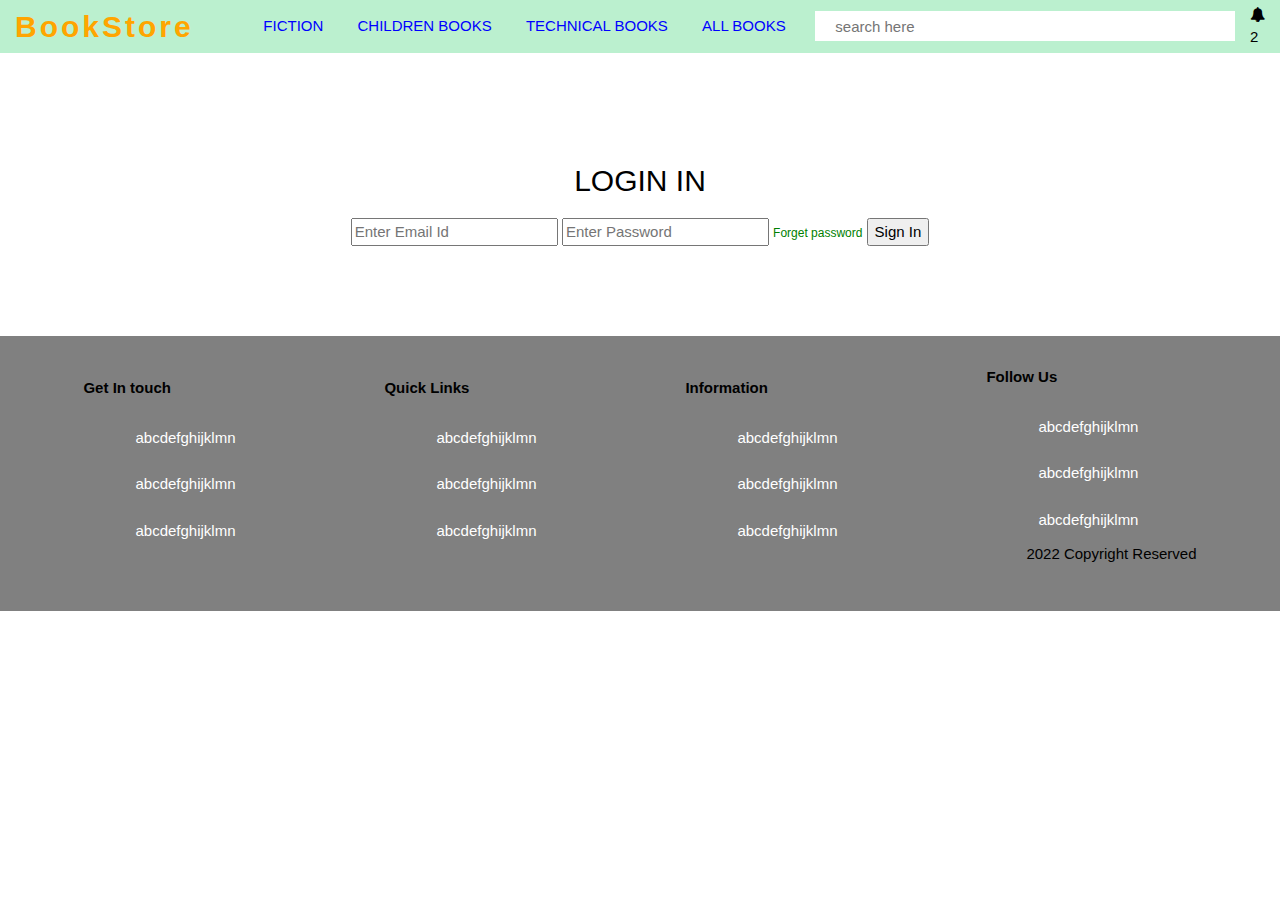
<file: index.html>
<!DOCTYPE html>
<html lang="en">
<head>
    <meta charset="UTF-8">
    <meta http-equiv="X-UA-Compatible" content="IE=edge">
    <meta name="viewport" content="width=device-width, initial-scale=1.0">
    <title>Sign In</title>

    <link rel="stylesheet" href="https://veeuiforbookstorecss.netlify.app/components/main.css">
    <link rel="stylesheet" href="/styles/index.css">
    <link rel="stylesheet" href="https://www.w3schools.com/w3css/4/w3.css">
    <link rel="stylesheet" href="https://cdnjs.cloudflare.com/ajax/libs/font-awesome/4.7.0/css/font-awesome.min.css">
</head>
<body>
    
    <nav class="navbar">
        <div class="navbar-title">BookStore</div>
        <div >
            <ul class="navbar-catagory">
                <li><a href="/pages/home.html">Fiction</a></li>
                <li><a href="/pages/home.html">Children Books</a></li>
                <li><a href="/pages/home.html">Technical Books</a></li>
                <li><a href="/pages/home.html">All Books</a></li>
            </ul>
        </div>

        <div >
            <input class="navbar-search" placeholder="search here">
        </div>
        <div class="icons">
            <span  class="fa fa-bell"></span>
             <div class="badge-icon">2</div>
         </div>
    </nav>   

    <div class="center-div">
        <form class="form">
            <h2 class="subheading">Login In</h2>
            <input class="input" placeholder="Enter Email Id" type="email">
            <input class="input" placeholder="Enter Password" type="password">
            <small class="error-message green"><a>Forget password</a></small>
            <button class="btn btn-primary"><a href="/pages/home.html">Sign In</a></button>
        </form>
    </div>		
	
    <footer class="footer">
        <section>
            <span class="footer-title">Get In touch
            </span>
            <ul>
                <li class="footer-links">abcdefghijklmn</li>
                <li class="footer-links">abcdefghijklmn</li>
                <li class="footer-links">abcdefghijklmn</li>
            </ul>
        </section>
        <section>
            <span class="footer-title">Quick Links
            </span>
            <ul>
                <li class="footer-links">abcdefghijklmn</li>
                <li class="footer-links">abcdefghijklmn</li>
                <li class="footer-links">abcdefghijklmn</li>
            </ul>
        </section>
        <section>
            <span class="footer-title">Information
            </span>
            <ul>
                <li class="footer-links">abcdefghijklmn</li>
                <li class="footer-links">abcdefghijklmn</li>
                <li class="footer-links">abcdefghijklmn</li>
            </ul>
        </section>
        <section>
            <span class="footer-title">Follow Us
            </span>
            <ul>
                <li class="footer-links">abcdefghijklmn</li>
                <li class="footer-links">abcdefghijklmn</li>
                <li class="footer-links">abcdefghijklmn</li>
                <span> 2022 Copyright Reserved</span>
            </ul>
        </section>
    </footer>

</body>
</html>
</file>
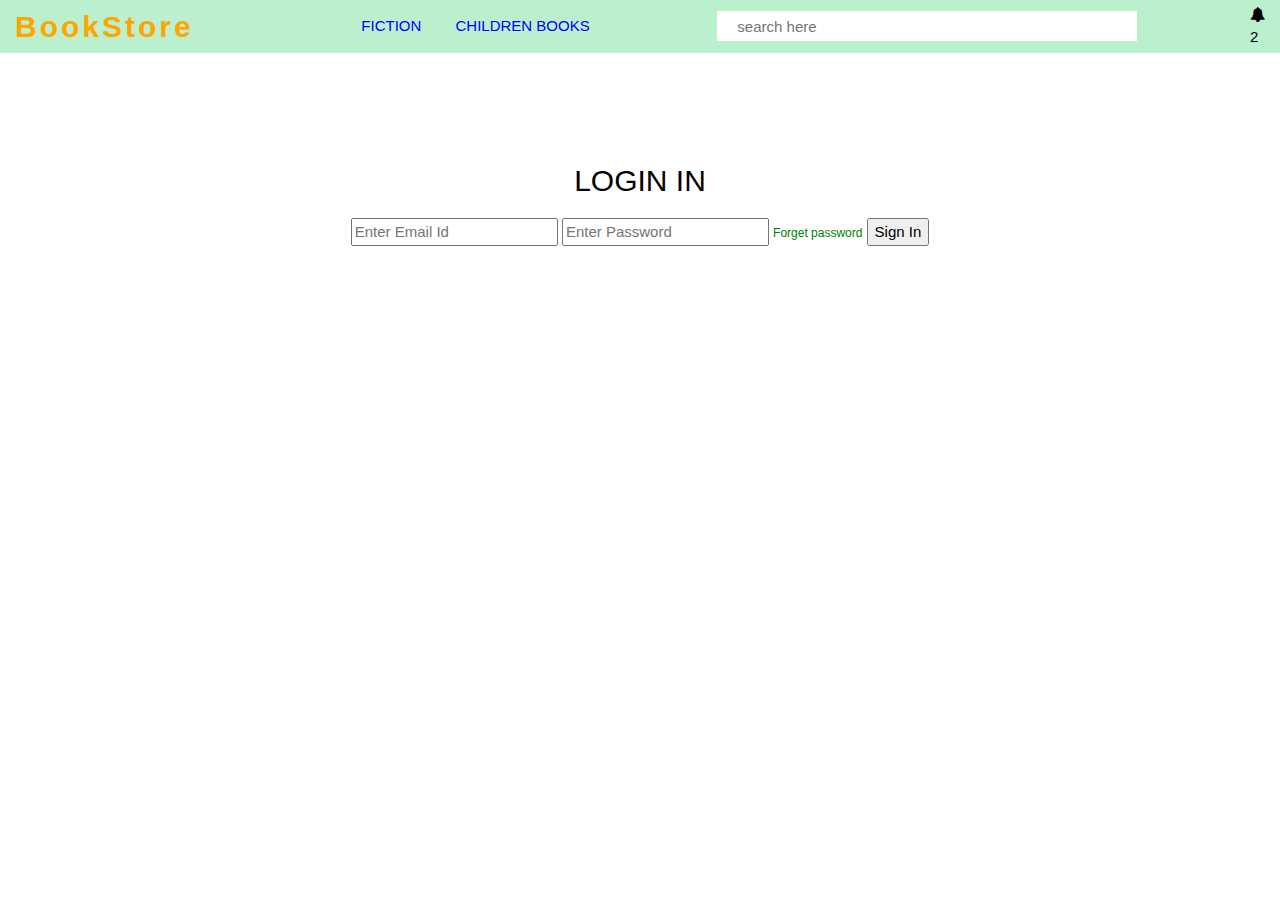
<file: signin.html>
<!DOCTYPE html>
<html lang="en">
<head>
    <meta charset="UTF-8">
    <meta http-equiv="X-UA-Compatible" content="IE=edge">
    <meta name="viewport" content="width=device-width, initial-scale=1.0">
    <title>Login</title>

    <link rel="stylesheet" href="https://veeuiforbookstorecss.netlify.app/components/main.css">
    <link rel="stylesheet" href="/styles/index.css">
    <link rel="stylesheet" href="https://www.w3schools.com/w3css/4/w3.css">
    <link rel="stylesheet" href="https://cdnjs.cloudflare.com/ajax/libs/font-awesome/4.7.0/css/font-awesome.min.css">
</head>
<body>
    
    <nav class="navbar">
        <div class="navbar-title">BookStore</div>
        <div >
            <ul class="navbar-catagory">
                <li>Fiction</li>
                <li>Children Books</li>
            </ul>

        </div>
        <div >
            <input class="navbar-search" placeholder="search here">
        </div>
        <div class="icons">
            <span  class="fa fa-bell"></span>
             <div class="badge-icon">2</div>
         </div>
    </nav>   

    <div class="center-div">
        <form class="form">
            <h2 class="subheading">Login In</h2>
            <input class="input" placeholder="Enter Email Id" type="email">
            <input class="input" placeholder="Enter Password" type="password">
            <small class="error-message green"><a>Forget password</a></small>
            <button class="btn btn-primary"><a href="/pages/home.html">Sign In</a></button>
        </form>
    </div>		
	


</body>
</html>
</file>
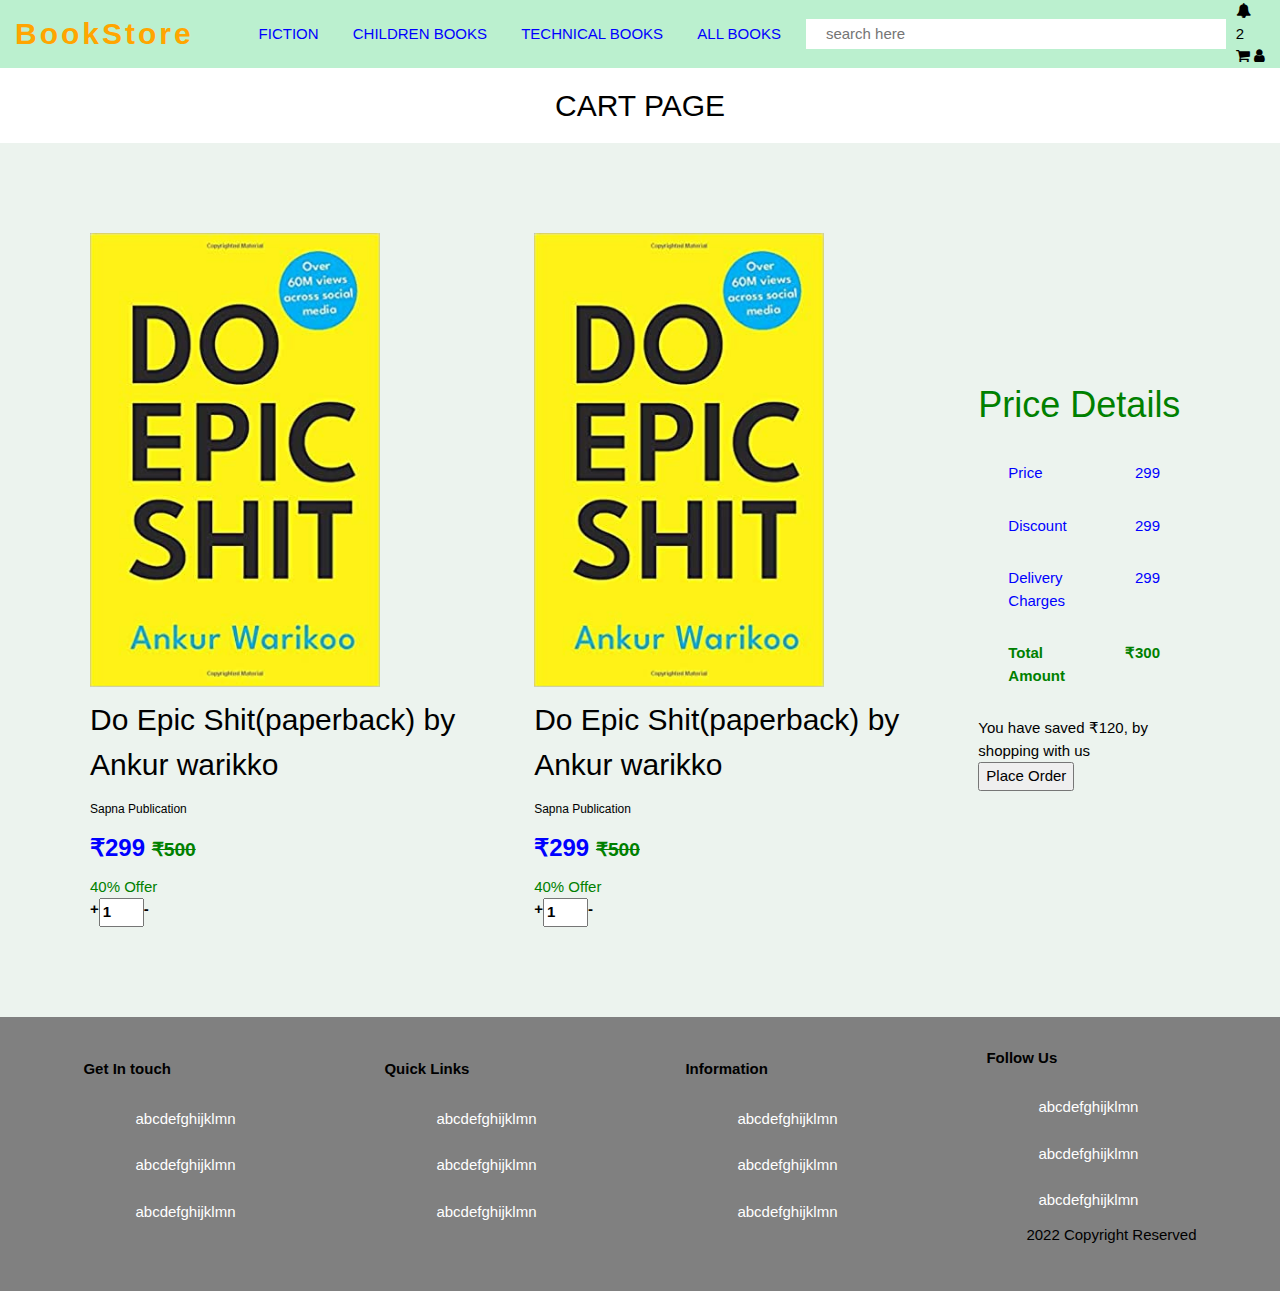
<file: pages/cart.html>
<!DOCTYPE html>
<html lang="en">
<head>
    <meta charset="UTF-8">
    <meta http-equiv="X-UA-Compatible" content="IE=edge">
    <meta name="viewport" content="width=device-width, initial-scale=1.0">
    <title>Cart</title>

    <link rel="stylesheet" href="https://veeuiforbookstorecss.netlify.app/components/main.css">
    <link rel="stylesheet" href="/styles/index.css">
    <link rel="stylesheet" href="https://www.w3schools.com/w3css/4/w3.css">
    <link rel="stylesheet" href="https://cdnjs.cloudflare.com/ajax/libs/font-awesome/4.7.0/css/font-awesome.min.css">
</head>
<body>
    
    <nav class="navbar">
        <a href="/pages/home.html"><div class="navbar-title">BookStore</div></a>
        <div >
            <ul class="navbar-catagory">
                <li><a href="/pages/home.html">Fiction</a></li>
                <li><a href="/pages/home.html">Children Books</a></li>
                <li><a href="/pages/home.html">Technical Books</a></li>
                <li><a href="/pages/home.html">All Books</a></li>
            </ul>

        </div>
        <div >
            <input class="navbar-search" placeholder="search here">
        </div>
        <div class="icons">
            <span  class="fa fa-bell"></span>
             <div class="badge-icon">2</div>
             <a href="/pages/cart.html"><span class="fa fa-shopping-cart"></span></a>
             <a href="/pages/signup.html"><span class="fa fa-user"></span></a>
         </div>
    </nav>   

   <h2 class="subheading">Cart Page</h2>

   <section class="container center-div">
        <div class="card card-horizontal shadow">
            <img class="img-horizontal" src="/assets/doepicshit.jpg" alt="sample image" >
            <div class="card-content">
                
                <h2 class="card-title">Do Epic Shit(paperback) by Ankur warikko</h2>
                <small>Sapna Publication</small>
                <h3 class="price">₹299 <small class="offer-saving strike">₹500</small></h3>
                <span class="offer-saving">40% Offer</span>

                <div class="quantity">
                    <span class="plus">+</span>
                    <input type="number" value="1">
                    <span class="minus">-</span>
                </div>
            </div>
        </div>

        <div class="card card-horizontal shadow">
            <img class="img-horizontal" src="/assets/doepicshit.jpg" alt="sample image" >
            <div class="card-content">
                
                <h2 class="card-title">Do Epic Shit(paperback) by Ankur warikko</h2>
                <small>Sapna Publication</small>
                <h3 class="price">₹299 <small class="offer-saving strike">₹500</small></h3>
                <span class="offer-saving">40% Offer</span>

                <div class="quantity">
                    <span class="plus">+</span>
                    <input type="number" value="1">
                    <span class="minus">-</span>
                </div>
            </div>
        </div>
        
        <!-- <div style="margin-left: 8rem;"></div> -->

        <div class="card card-vertical shadow">
          
                <div class="card-content">
                    <h1 class="card-title" style="color:green;">Price Details</h1>
                    <div class="cart-price">
                        <div class="price-field">
                            <span>Price</span>
                            <span>299</span>
                        </div>
                        <div class="price-field">
                            <span>Discount</span>
                            <span>299</span>
                        </div>
                        <div class="price-field">
                            <span>Delivery Charges</span>
                            <span>299</span>
                        </div>
                        <div class="price-field highlight">
                            <span>Total Amount</span>
                            <span>₹300</span>
                        </div>
                    </div>
                   <span class="text-center">You have saved ₹120, by shopping with us</span> 
                   
                </div>
            <button class="btn btn-primary">Place Order </button>
        </div>
   </section>

   <footer class="footer">
        <section>
            <span class="footer-title">Get In touch
            </span>
            <ul>
                <li class="footer-links">abcdefghijklmn</li>
                <li class="footer-links">abcdefghijklmn</li>
                <li class="footer-links">abcdefghijklmn</li>
            </ul>
        </section>
        <section>
            <span class="footer-title">Quick Links
            </span>
            <ul>
                <li class="footer-links">abcdefghijklmn</li>
                <li class="footer-links">abcdefghijklmn</li>
                <li class="footer-links">abcdefghijklmn</li>
            </ul>
        </section>
        <section>
            <span class="footer-title">Information
            </span>
            <ul>
                <li class="footer-links">abcdefghijklmn</li>
                <li class="footer-links">abcdefghijklmn</li>
                <li class="footer-links">abcdefghijklmn</li>
            </ul>
        </section>
        <section>
            <span class="footer-title">Follow Us
            </span>
            <ul>
                <li class="footer-links">abcdefghijklmn</li>
                <li class="footer-links">abcdefghijklmn</li>
                <li class="footer-links">abcdefghijklmn</li>
                <span> 2022 Copyright Reserved</span>
            </ul>
        </section>
    </footer>

</body>
</html>
</file>
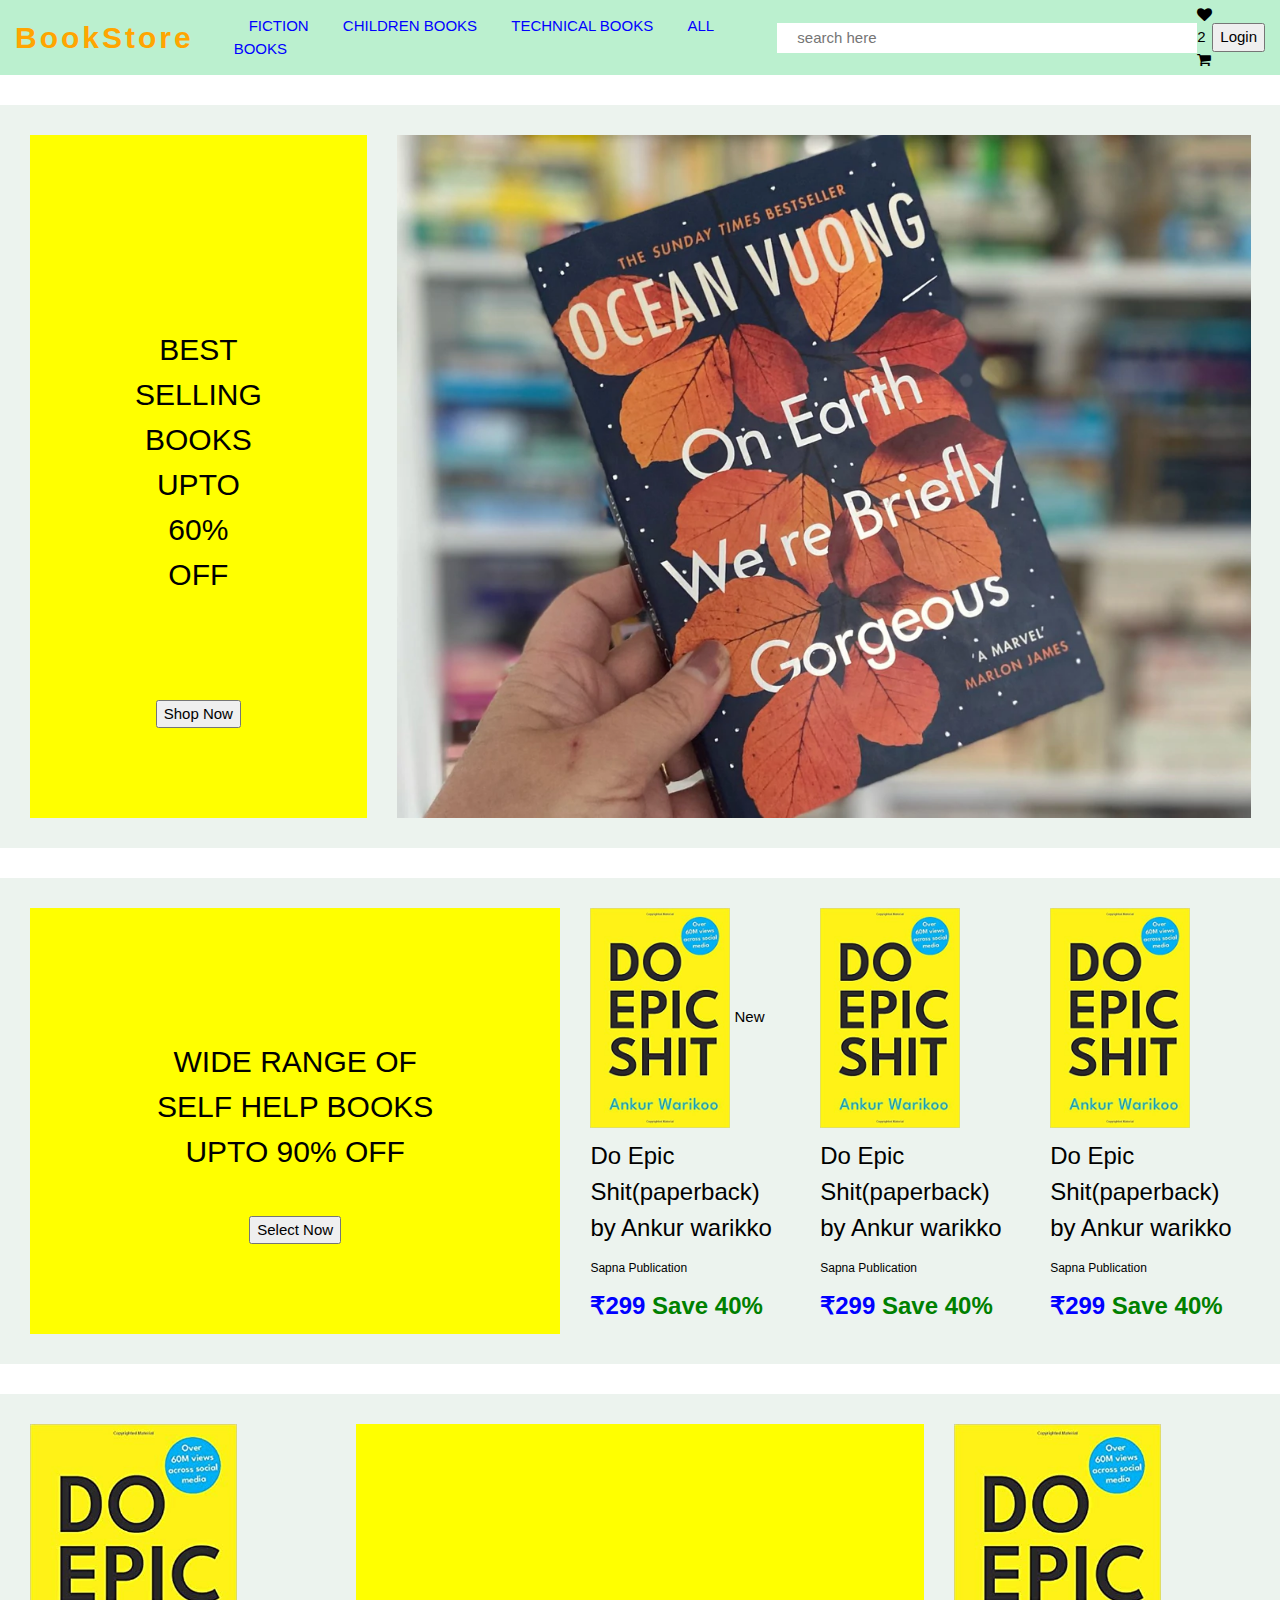
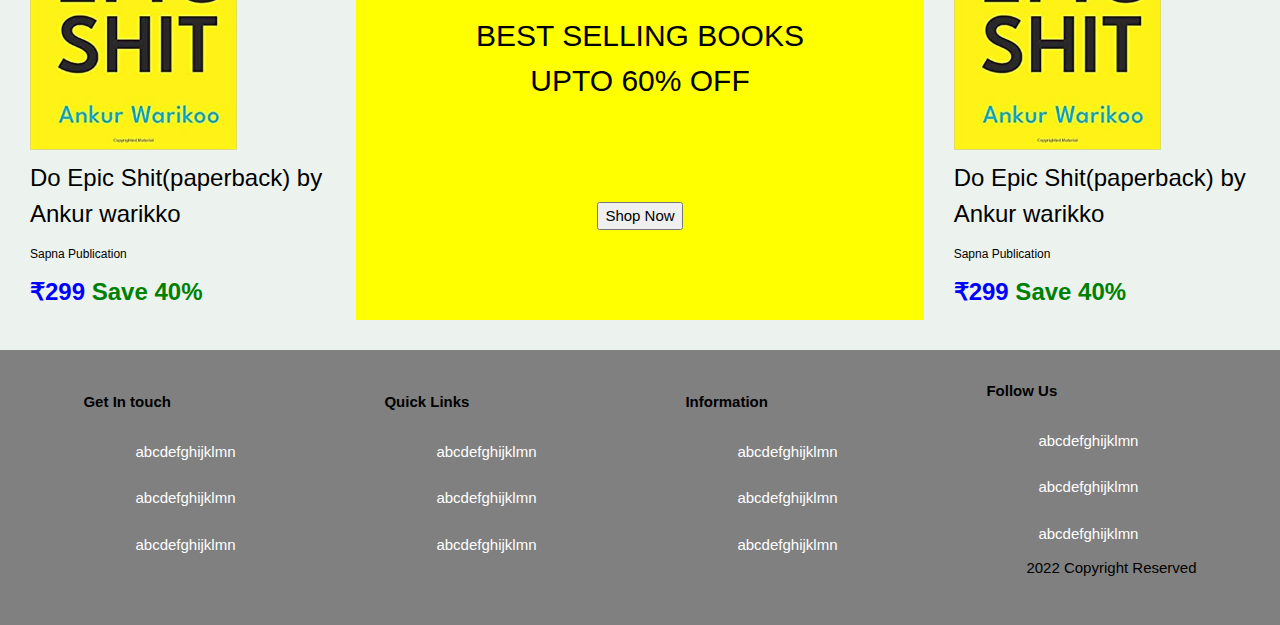
<file: pages/home.html>
<!DOCTYPE html>
<html lang="en">
<head>
    <meta charset="UTF-8">
    <meta http-equiv="X-UA-Compatible" content="IE=edge">
    <meta name="viewport" content="width=device-width, initial-scale=1.0">
    <title>BookStore Home</title>
   
    <link rel="stylesheet" href="https://veeuiforbookstorecss.netlify.app/components/main.css">
    <!-- custom css -->
    <link rel="stylesheet" href="/styles/index.css">
    <link rel="stylesheet" href="https://www.w3schools.com/w3css/4/w3.css">
<link rel="stylesheet" href="https://cdnjs.cloudflare.com/ajax/libs/font-awesome/4.7.0/css/font-awesome.min.css">
</head>
<body>
    <nav class="navbar">
        <a href="/pages/home.html"><div class="navbar-title">BookStore</div></a>
       
        <div >
            <ul class="navbar-catagory">
                <li><a href="/pages/home.html">Fiction</a></li>
                <li><a href="/pages/home.html">Children Books</a></li>
                <li><a href="/pages/home.html">Technical Books</a></li>
                <li><a href="/pages/home.html">All Books</a></li>
            </ul>
        </div>

        <div >
            <input class="navbar-search" placeholder="search here">
        </div>
        <div class="icons">
            <a href="/pages/wishlist.html"><span  class="fa fa-heart"></span></a>
             <div class="badge-icon">2</div>
             <a href="/pages/cart.html"><span class="fa fa-shopping-cart"></span></a>
        </div>
        <button class="btn btn-primary"><a href="/index.html">Login</a></button>
	
    </nav>   

    <section class="container">
        
        <div class="offer">
            <h2 class="subheading">Best Selling Books UPTO 60% OFF</h2>
            <button class="btn btn-primary"><a href="/pages/productlist.html">Shop Now</a></button>   
        </div>

        <img src="/assets/FullSizeRender-1536x1229_1080x.webp">
    </section>


    <section class="container">
        <div class="offer">
            <h2 class="subheading">Wide Range of Self Help Books upto 90% Off </h2>
            <button class="btn btn-primary"><a href="/pages/productlist.html">Select Now</a></button> 
        </div>
        
        <div class="card card-vertical">
            <img class="img-vertical" src="/assets/doepicshit.jpg" alt="sample image">
            <span class="card-badge">New</span>
            <div class="card-content">
                
                <h3 class="card-title">Do Epic Shit(paperback) by Ankur warikko</h3>
                <small>Sapna Publication</small>
                <h3 class="price">₹299<span class="offer-saving"> Save 40%</span></h3>
                
            </div>
        </div>

        <div class="card card-vertical">
            
            <img class="img-vertical" src="/assets/doepicshit.jpg" alt="sample image">
            <div class="card-content">
                
                <h3 class="card-title">Do Epic Shit(paperback) by Ankur warikko</h3>
                <small>Sapna Publication</small>
                <h3 class="price">₹299<span class="offer-saving"> Save 40%</span></h3>
                
            </div>
        </div>

        <div class="card card-vertical">
            <img class="img-vertical" src="/assets/doepicshit.jpg" alt="sample image">
            <div class="card-content">
                
                <h3 class="card-title">Do Epic Shit(paperback) by Ankur warikko</h3>
                <small>Sapna Publication</small>
                <h3 class="price">₹299<span class="offer-saving"> Save 40%</span></h3>
                
            </div>
        </div>
    </section>

    <section class="container">
        <div class="card card-horizontal">
            <img class="img-horizontal" src="/assets/doepicshit.jpg" alt="sample image" >
            <div class="card-content">
                
                <h3 class="card-title">Do Epic Shit(paperback) by Ankur warikko</h3>
                <small>Sapna Publication</small>
                <h3 class="price">₹299<span class="offer-saving"> Save 40%</span></h3>
                
            </div>
        </div>
        <div class="offer">
            <h2 class="subheading">Best Selling Books UPTO 60% OFF</h2>
            <button class="btn btn-primary"><a href="/pages/productlist.html">Shop Now</a></button>    
        </div>
        <div class="card card-horizontal">
            <img class="img-horizontal" src="/assets/doepicshit.jpg" alt="sample image" >
            <div class="card-content">
                
                <h3 class="card-title">Do Epic Shit(paperback) by Ankur warikko</h3>
                <small>Sapna Publication</small>
                <h3 class="price">₹299<span class="offer-saving"> Save 40%</span></h3>
                
            </div>
        </div>

      
        
    </section>

    <footer class="footer">
        <section>
            <span class="footer-title">Get In touch
            </span>
            <ul>
                <li class="footer-links">abcdefghijklmn</li>
                <li class="footer-links">abcdefghijklmn</li>
                <li class="footer-links">abcdefghijklmn</li>
            </ul>
        </section>
        <section>
            <span class="footer-title">Quick Links
            </span>
            <ul>
                <li class="footer-links">abcdefghijklmn</li>
                <li class="footer-links">abcdefghijklmn</li>
                <li class="footer-links">abcdefghijklmn</li>
            </ul>
        </section>
        <section>
            <span class="footer-title">Information
            </span>
            <ul>
                <li class="footer-links">abcdefghijklmn</li>
                <li class="footer-links">abcdefghijklmn</li>
                <li class="footer-links">abcdefghijklmn</li>
            </ul>
        </section>
        <section>
            <span class="footer-title">Follow Us
            </span>
            <ul>
                <li class="footer-links">abcdefghijklmn</li>
                <li class="footer-links">abcdefghijklmn</li>
                <li class="footer-links">abcdefghijklmn</li>
                <span> 2022 Copyright Reserved</span>
            </ul>
        </section>
    </footer>
  
</body>
</html>
</file>
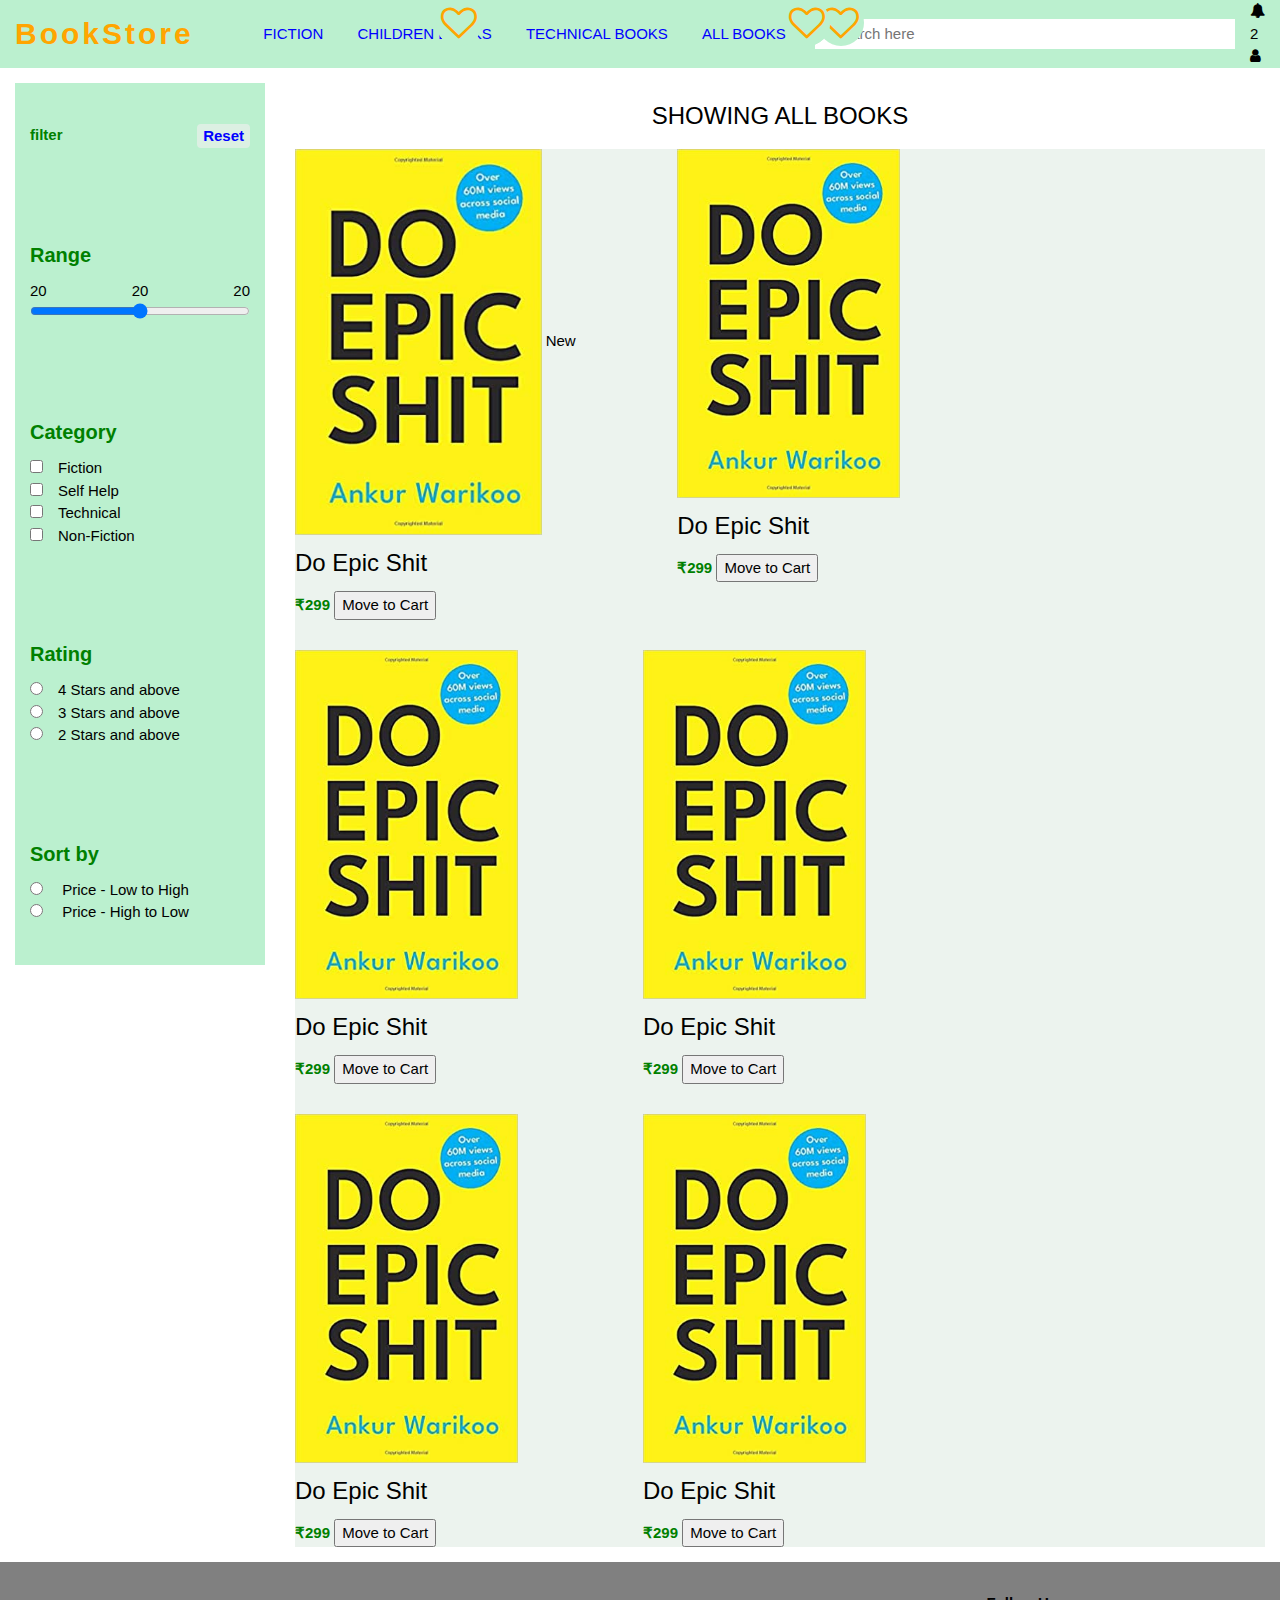
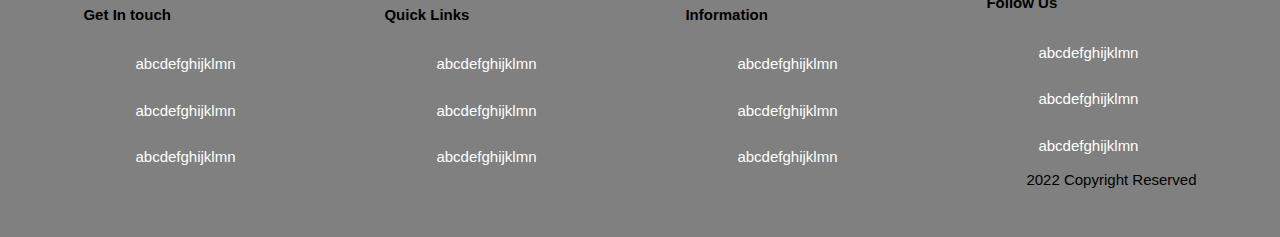
<file: pages/productlist.html>
<!DOCTYPE html>
<html lang="en">
<head>
    <meta charset="UTF-8">
    <meta http-equiv="X-UA-Compatible" content="IE=edge">
    <meta name="viewport" content="width=device-width, initial-scale=1.0">
    <title>Product List</title>

    <link rel="stylesheet" href="https://veeuiforbookstorecss.netlify.app/components/main.css">
    <link rel="stylesheet" href="/styles/index.css">
    <link rel="stylesheet" href="https://www.w3schools.com/w3css/4/w3.css">
    <link rel="stylesheet" href="https://cdnjs.cloudflare.com/ajax/libs/font-awesome/4.7.0/css/font-awesome.min.css">
</head>
<body>
   
    <nav class="navbar">
        <a href="/pages/home.html"><div class="navbar-title">BookStore</div></a>
        <div >
            <ul class="navbar-catagory">
                <li><a href="/pages/home.html">Fiction</a></li>
                <li><a href="/pages/home.html">Children Books</a></li>
                <li><a href="/pages/home.html">Technical Books</a></li>
                <li><a href="/pages/home.html">All Books</a></li>
            </ul>
        </div>
        <div >
            <input class="navbar-search" placeholder="search here">
        </div>
        <div class="icons">
            <span  class="fa fa-bell"></span>
             <div class="badge-icon">2</div>
             <a href="/pages/signup.html"><span class="fa fa-user"></span></a>
         </div>
    </nav> 

    <div class="grid grid-2-8">
        <div>
            <form action="#" class="product-filter">

                <div class="filter highlight">
                    filter
                    <input type="reset">
                </div>

                <div class="scale">
                    <h4 class="highlight">Range</h4>
                    <div class="scale-values">
                        <span>20</span>
                        <span>20</span>
                        <span>20</span>
                    </div>
                    <input type="range" class="slider">
                </div>

                <div class="category">
                    <h4 class="highlight">Category</h4>
                    <label for="men">
                        <input type="checkbox" value="fiction">Fiction
                    </label>
                    <label for="women">
                        <input type="checkbox" value="self-help">Self Help
                    </label>
                    <label for="women">
                        <input type="checkbox" value="technical">Technical
                    </label>
                    <label for="women">
                        <input type="checkbox" value="non-fiction">Non-Fiction
                    </label>
                </div>

                <div class="category">
                    <h4 class="highlight">Rating</h4>
                    <label for="men">
                        <input type="radio" value="4">4 Stars and above
                    </label>
                    <label for="women">
                        <input type="radio" value="3">3 Stars and above
                    </label>
                    <label for="women">
                        <input type="radio" value="2">2 Stars and above
                    </label>
                </div>

                <div class="category">
                    <h4 class="highlight">Sort by</h4>
                    <label for="men">
                        <input type="radio" > Price - Low to High
                    </label>
                    <label for="women">
                        <input type="radio" > Price - High to Low
                    </label>
                </div>

            </form>
        </div>
        <div>
            <h3 class="subheading">Showing all Books</h3>
            <section class="product-display wrap">
                <div class="card card-vertical">
                    <img class="img-vertical" src="/assets/doepicshit.jpg" alt="sample image">

                    <span class="card-badge">New</span>

                    <div class="card-content">
                        <h3 class="card-title">Do Epic Shit</h3>
                        <span class="text-center price highlight"> ₹299 </span>
                        <button class="btn btn-primary"><a href="/pages/cart.html">Move to Cart</a></button>
                    </div>
                </div>
                <div class="card card-vertical">
                    <img class="img-vertical" src="/assets/doepicshit.jpg" alt="sample image">
                    <div class="card-content">
                        <h3 class="card-title">Do Epic Shit</h3>
                        <span class="text-center price highlight"> ₹299 </span>
                        <button class="btn btn-primary"><a href="/pages/cart.html">Move to Cart</a></button>
                        <span class="fa fa-heart-o heart w3-xxlarge"></span>
                    </div>
                </div>
                <div class="card card-vertical">
                    <img class="img-vertical" src="/assets/doepicshit.jpg" alt="sample image">
                    <div class="card-content">
                        <h3 class="card-title">Do Epic Shit</h3>
                        <span class="text-center price highlight"> ₹299 </span>
                        <button class="btn btn-primary"><a href="/pages/cart.html">Move to Cart</a></button>
                        <span class="fa fa-heart-o heart w3-xxlarge"></span>
                    </div>
                </div>
                <div class="card card-vertical">
                    <img class="img-vertical" src="/assets/doepicshit.jpg" alt="sample image">
                    <div class="card-content">
                        <h3 class="card-title">Do Epic Shit</h3>
                        <span class="text-center price highlight"> ₹299 </span>
                        <button class="btn btn-primary"><a href="/pages/cart.html">Move to Cart</a></button>
                        <span class="fa fa-heart-o heart w3-xxlarge"></span>
                    </div>
                </div>
                
                <div class="card card-vertical">
                    <img class="img-vertical" src="/assets/doepicshit.jpg" alt="sample image">
                    <div class="card-content">
                        <h3 class="card-title">Do Epic Shit</h3>
                        <span class="text-center price highlight"> ₹299 </span>
                        <button class="btn btn-primary"><a href="/pages/cart.html">Move to Cart</a></button>
                        <span class="fa fa-heart-o heart w3-xxlarge"></span>
                    </div>
                </div>
                <div class="card card-vertical">
                    <img class="img-vertical" src="/assets/doepicshit.jpg" alt="sample image">
                    <div class="card-content">
                        <h3 class="card-title">Do Epic Shit</h3>
                        <span class="text-center price highlight"> ₹299 </span>
                        <button class="btn btn-primary"><a href="/pages/cart.html">Move to Cart</a></button>
                        <span class="fa fa-heart-o heart w3-xxlarge"></span>
                    </div>
                </div>

            </section>
        </div>
    </div>

    <footer class="footer">
        <section>
            <span class="footer-title">Get In touch
            </span>
            <ul>
                <li class="footer-links">abcdefghijklmn</li>
                <li class="footer-links">abcdefghijklmn</li>
                <li class="footer-links">abcdefghijklmn</li>
            </ul>
        </section>
        <section>
            <span class="footer-title">Quick Links
            </span>
            <ul>
                <li class="footer-links">abcdefghijklmn</li>
                <li class="footer-links">abcdefghijklmn</li>
                <li class="footer-links">abcdefghijklmn</li>
            </ul>
        </section>
        <section>
            <span class="footer-title">Information
            </span>
            <ul>
                <li class="footer-links">abcdefghijklmn</li>
                <li class="footer-links">abcdefghijklmn</li>
                <li class="footer-links">abcdefghijklmn</li>
            </ul>
        </section>
        <section>
            <span class="footer-title">Follow Us
            </span>
            <ul>
                <li class="footer-links">abcdefghijklmn</li>
                <li class="footer-links">abcdefghijklmn</li>
                <li class="footer-links">abcdefghijklmn</li>
                <span> 2022 Copyright Reserved</span>
            </ul>
        </section>
    </footer>

</body>
</html>
</file>
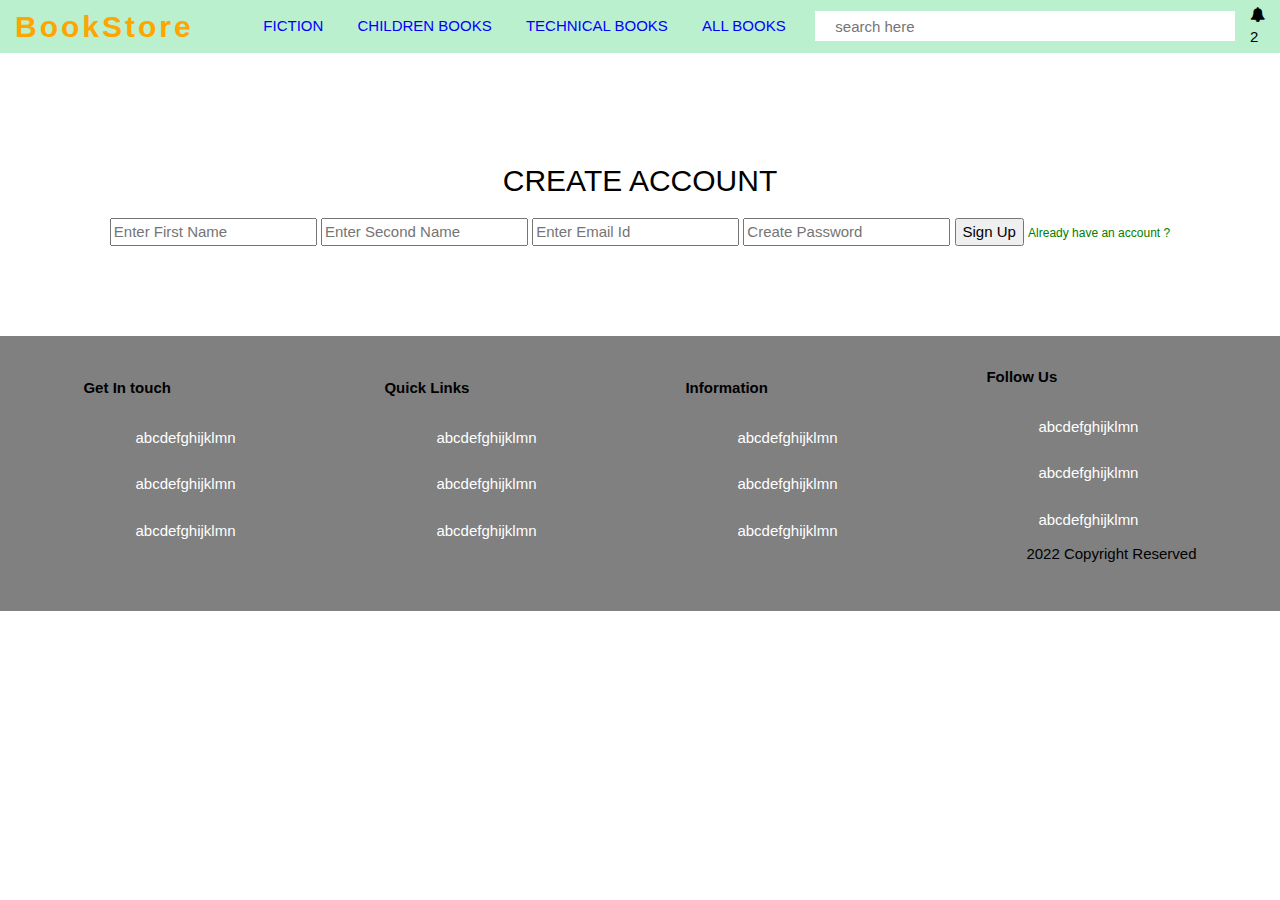
<file: pages/signup.html>
<!DOCTYPE html>
<html lang="en">
<head>
    <meta charset="UTF-8">
    <meta http-equiv="X-UA-Compatible" content="IE=edge">
    <meta name="viewport" content="width=device-width, initial-scale=1.0">
    <title>Sign Up</title>

    <link rel="stylesheet" href="https://veeuiforbookstorecss.netlify.app/components/main.css">
    <link rel="stylesheet" href="/styles/index.css">
    <link rel="stylesheet" href="https://www.w3schools.com/w3css/4/w3.css">
    <link rel="stylesheet" href="https://cdnjs.cloudflare.com/ajax/libs/font-awesome/4.7.0/css/font-awesome.min.css">
</head>
<body>
    
    <nav class="navbar">
        <a href="/pages/home.html"><div class="navbar-title">BookStore</div></a>
        <div >
            <ul class="navbar-catagory">
                <li><a href="/pages/home.html">Fiction</a></li>
                <li><a href="/pages/home.html">Children Books</a></li>
                <li><a href="/pages/home.html">Technical Books</a></li>
                <li><a href="/pages/home.html">All Books</a></li>
            </ul>
        </div>

        <div >
            <input class="navbar-search" placeholder="search here">
        </div>
        <div class="icons">
            <span  class="fa fa-bell"></span>
             <div class="badge-icon">2</div>
         </div>
    </nav>   

    <div class="center-div">
        <form class="form">
            <h2 class="subheading">Create Account</h2>
            <input class="input" placeholder="Enter First Name" type="text">
            <input class="input" placeholder="Enter Second Name" type="text">
            <input class="input" placeholder="Enter Email Id" type="email">
            <input class="input" placeholder="Create Password" type="password">
            <button class="btn btn-primary"><a href="/pages/home.html">Sign Up</a></button>
            <small class="error-message green"><a href="/index.html">Already have an account ?</a></small>
        </form>
    </div>		
	
    <footer class="footer">
        <section>
            <span class="footer-title">Get In touch
            </span>
            <ul>
                <li class="footer-links">abcdefghijklmn</li>
                <li class="footer-links">abcdefghijklmn</li>
                <li class="footer-links">abcdefghijklmn</li>
            </ul>
        </section>
        <section>
            <span class="footer-title">Quick Links
            </span>
            <ul>
                <li class="footer-links">abcdefghijklmn</li>
                <li class="footer-links">abcdefghijklmn</li>
                <li class="footer-links">abcdefghijklmn</li>
            </ul>
        </section>
        <section>
            <span class="footer-title">Information
            </span>
            <ul>
                <li class="footer-links">abcdefghijklmn</li>
                <li class="footer-links">abcdefghijklmn</li>
                <li class="footer-links">abcdefghijklmn</li>
            </ul>
        </section>
        <section>
            <span class="footer-title">Follow Us
            </span>
            <ul>
                <li class="footer-links">abcdefghijklmn</li>
                <li class="footer-links">abcdefghijklmn</li>
                <li class="footer-links">abcdefghijklmn</li>
                <span> 2022 Copyright Reserved</span>
            </ul>
        </section>
    </footer>

</body>
</html>
</file>
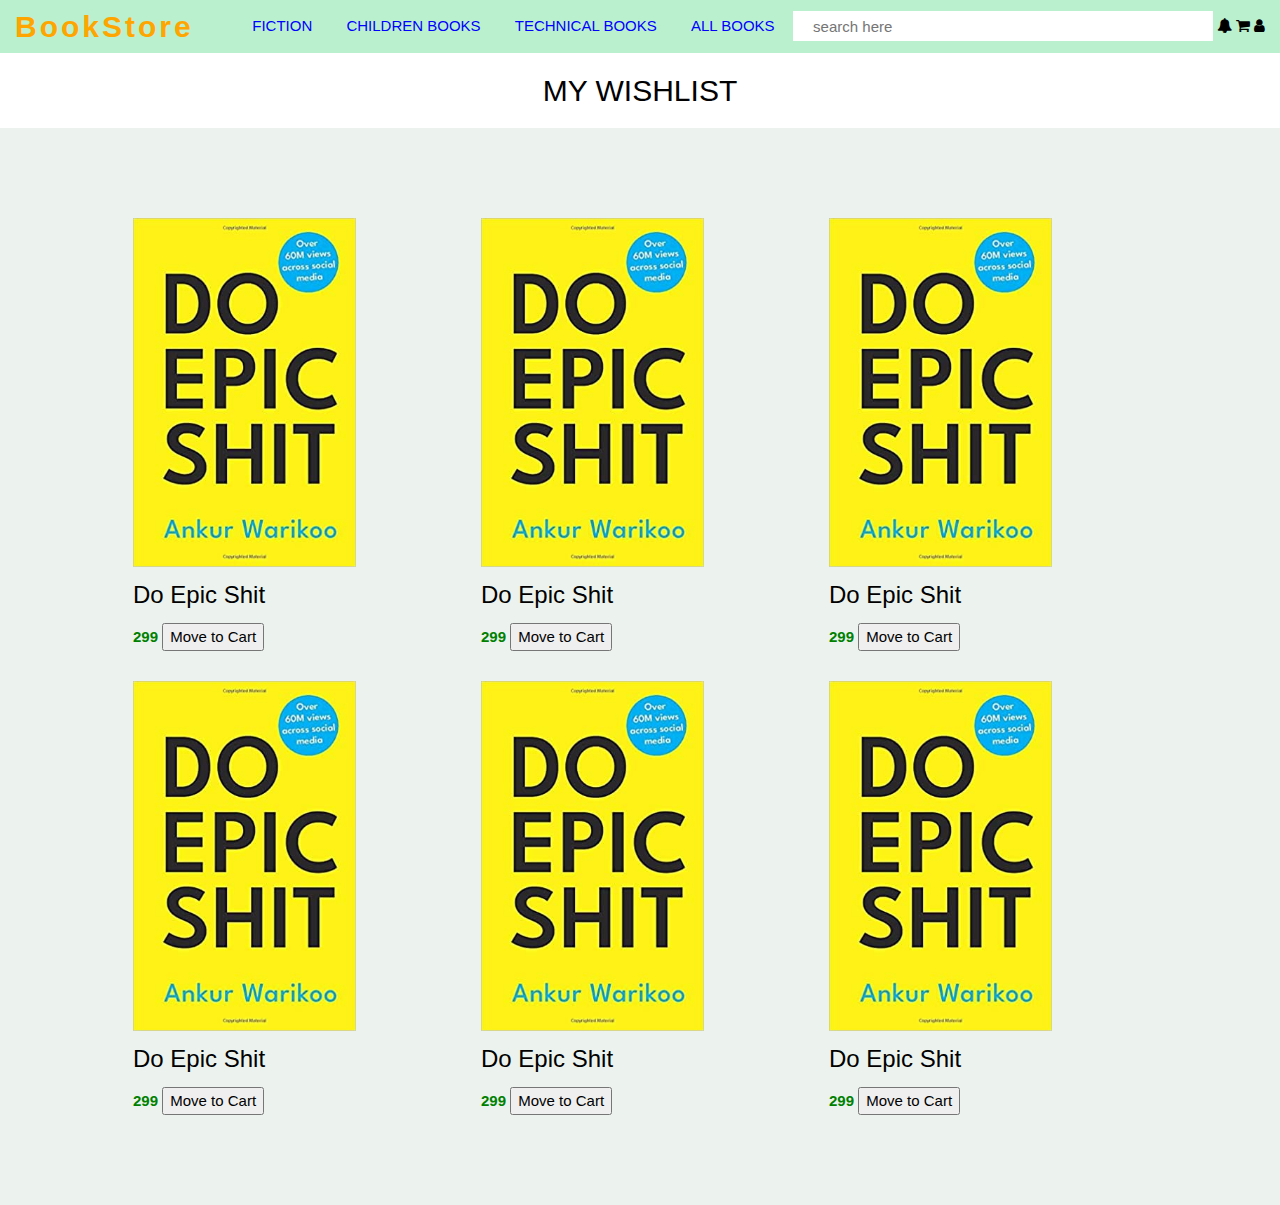
<file: pages/wishlist.html>
<!DOCTYPE html>
<html lang="en">
<head>
    <meta charset="UTF-8">
    <meta http-equiv="X-UA-Compatible" content="IE=edge">
    <meta name="viewport" content="width=device-width, initial-scale=1.0">
    <title>WishList</title>

    <link rel="stylesheet" href="https://veeuiforbookstorecss.netlify.app/components/main.css">
    <link rel="stylesheet" href="/styles/index.css">
    <link rel="stylesheet" href="https://www.w3schools.com/w3css/4/w3.css">
    <link rel="stylesheet" href="https://cdnjs.cloudflare.com/ajax/libs/font-awesome/4.7.0/css/font-awesome.min.css">
</head>
<body>
    <nav class="navbar">
        <a href="/pages/home.html"><div class="navbar-title">BookStore</div></a>
        <div >
            <ul class="navbar-catagory">
                <li><a href="/pages/home.html">Fiction</a></li>
                <li><a href="/pages/home.html">Children Books</a></li>
                <li><a href="/pages/home.html">Technical Books</a></li>
                <li><a href="/pages/home.html">All Books</a></li>
            </ul>

        </div>
        <div >
            <input class="navbar-search" placeholder="search here">
        </div>
        <div class="icons">
            <span  class="fa fa-bell"></span>
            <a href="/pages/cart.html"><span class="fa fa-shopping-cart"></span></a>
            <a href="/pages/signup.html"><span class="fa fa-user"></span></a>
         </div>
    </nav> 

    <h2 class="subheading">My WishList</h2>

    
    <section class="container center-div wrap">

        <div class="card card-vertical">
            <img class="img-vertical" src="/assets/doepicshit.jpg" alt="sample image">
            <div class="card-content">
                <h3 class="card-title">Do Epic Shit</h3>
                <span class="text-center price highlight"> 299 </span>
                <button class="btn btn-primary"><a href="/pages/cart.html">Move to Cart</a></button>
            </div>
        </div>

        <div class="card card-vertical">
            <img class="img-vertical" src="/assets/doepicshit.jpg" alt="sample image">
            <div class="card-content">
                <h3 class="card-title">Do Epic Shit</h3>
                <span class="text-center price highlight"> 299 </span>
                <button class="btn btn-primary"><a href="/pages/cart.html">Move to Cart</a></button>
            </div>
        </div>

        <div class="card card-vertical">
            <img class="img-vertical" src="/assets/doepicshit.jpg" alt="sample image">
            <div class="card-content">
                <h3 class="card-title">Do Epic Shit</h3>
                <span class="text-center price highlight"> 299 </span>
                <button class="btn btn-primary"><a href="/pages/cart.html">Move to Cart</a></button>
            </div>
        </div>

        <div class="card card-vertical">
            <img class="img-vertical" src="/assets/doepicshit.jpg" alt="sample image">
            <div class="card-content">
                <h3 class="card-title">Do Epic Shit</h3>
                <span class="text-center price highlight"> 299 </span>
                <button class="btn btn-primary"><a href="/pages/cart.html">Move to Cart</a></button>
            </div>
        </div>

        <div class="card card-vertical">
            <img class="img-vertical" src="/assets/doepicshit.jpg" alt="sample image">
            <div class="card-content">
                <h3 class="card-title">Do Epic Shit</h3>
                <span class="text-center price highlight"> 299 </span>
                <button class="btn btn-primary"><a href="/pages/cart.html">Move to Cart</a></button>
            </div>
        </div>

        <div class="card card-vertical">
            <img class="img-vertical" src="/assets/doepicshit.jpg" alt="sample image">
            <div class="card-content">
                <h3 class="card-title">Do Epic Shit</h3>
                <span class="text-center price highlight"> 299 </span>
                <button class="btn btn-primary"><a href="/pages/cart.html">Move to Cart</a></button>
            </div>
        </div>

    </section>

</body>
</html>
</file>
<file: styles/index.css>
@import url('https://fonts.googleapis.com/css2?family=Open+Sans:wght@300;400&display=swap');
@import url("/styles/core.css");

body{
    font-family: 'Open Sans', sans-serif;
}

.navbar{
    display: flex;
    background-color: var(--background-color);
    padding: 0 1rem;
    align-items: center;
    justify-content: space-between;
}

.navbar-title{
    font-size: 2rem;
    color: var(--primary-color);
    font-weight: 400;
    letter-spacing: 3px;
    font-weight: bold;
}

.navbar-search{
    height: 2rem;
    border: 5px solid transparent;
    width: 28rem;
    padding: 0rem 1rem;
}

.navbar-catagory{
    display: block;
    text-transform: uppercase;
    color: var(--text-color);
}

.navbar-catagory li{
    display: inline;
    cursor: pointer;
    padding: 0rem 1rem;
    
}

img{
    max-width: 70%;
    margin: auto;
}


.container{
    margin-top: 2rem;
    display: flex;
    width: 100%;
    min-height: 28rem;
    gap: 2rem;
    padding: 2rem;
    background-color: var(--section-background);
   
}
.wrap{
    flex-wrap: wrap;
}
/* .center-items{
    align-items: center;
    justify-content: center;
} */

.offer{
    background-color: yellow;
    padding: 6em;
    display: flex;
    flex-flow: column;
    justify-content: center;
    align-items: center;
   
}

.subheading {
    text-align: center;
    max-width: 800px;
    margin: auto;
    padding: 1rem;
    text-transform: uppercase;
}

.offer-saving{
    color: green;
}

.price{
    font-weight: bold;
    color: var(--text-color);
}

.footer{
    background-color:var(--dark-background);
    display: flex;
    justify-content: space-around;
    align-items: center;
    gap: 2rem;
    padding: 2rem;
}

.footer-title{
    font-weight: bold;
    
}

.footer-links{
    color: white;
   list-style: none;
   padding: 0.8rem;
   cursor: pointer;
}

.center-div{
    display: flex;
    align-items: center;
    justify-content: center;
    margin: auto;
    padding: 6rem;
}

.green{
    color: green;
}


.strike{
    text-decoration: line-through;
}

.quantity{
    display: flex;
    font-weight: bold;
}

.quantity input{
    width: 3rem;
    
}

.cart-price{
    display: flex;
    flex-direction: column;
    gap: 2rem;
    margin: 2rem;
}

.price-field{
    font-weight: lighter;
    color: var(--text-color);
    gap: 4rem;
    display: flex;
    flex-direction: row;
    justify-content: space-between;
    
}

.highlight{
    font-weight: bold;
    color: green;
}

.text-center{
    text-align: center;
}


/* grid for product list page */

.grid{
    display: grid;
    width: 100%;
    height: auto;
    padding: 1rem;
}

.grid-2-8{
    grid-template-rows:auto;
    grid-template-columns: 20% auto;
    gap:2rem;
}

@media(max-width:550px){
    .grid-2-8{
        grid-template-columns: auto;
        grid-template-rows: auto ;
        gap: 2rem;
    }
}

.product-filter{
    background-color: var(--background-color);
    display: flex;
    flex-direction: column;
    justify-content: space-around;
    height: 98vh;
    padding: 1rem;
    gap: 2rem;

}
.product-display{
    background-color: var(--section-background);
    height: auto;
    overflow-y: scroll;
    display:flex ;
    gap: 2rem;
    justify-content:flex-start
}

.filter{
    display: flex;
    justify-content: space-between;
}

.slider{
    width: 100%;
}
.scale-values{
    display: flex;
    flex-direction: row;
    justify-content: space-between;
}

.category{
    display: flex;
    flex-direction: column;
    justify-content: space-between;
}

.category input{
    margin-right: 1rem;
}


input[type="reset"]{
    color: var(--text-color);
    border-radius: 4px;
    background-color: var(--section-background);
    border: none;
}

.heart{
        position: absolute;
        top:0;
        color: var(--primary-color);
        padding: 5px;
        border-radius: 50%;
        background-color: var(--background-color);
    
}
</file>
